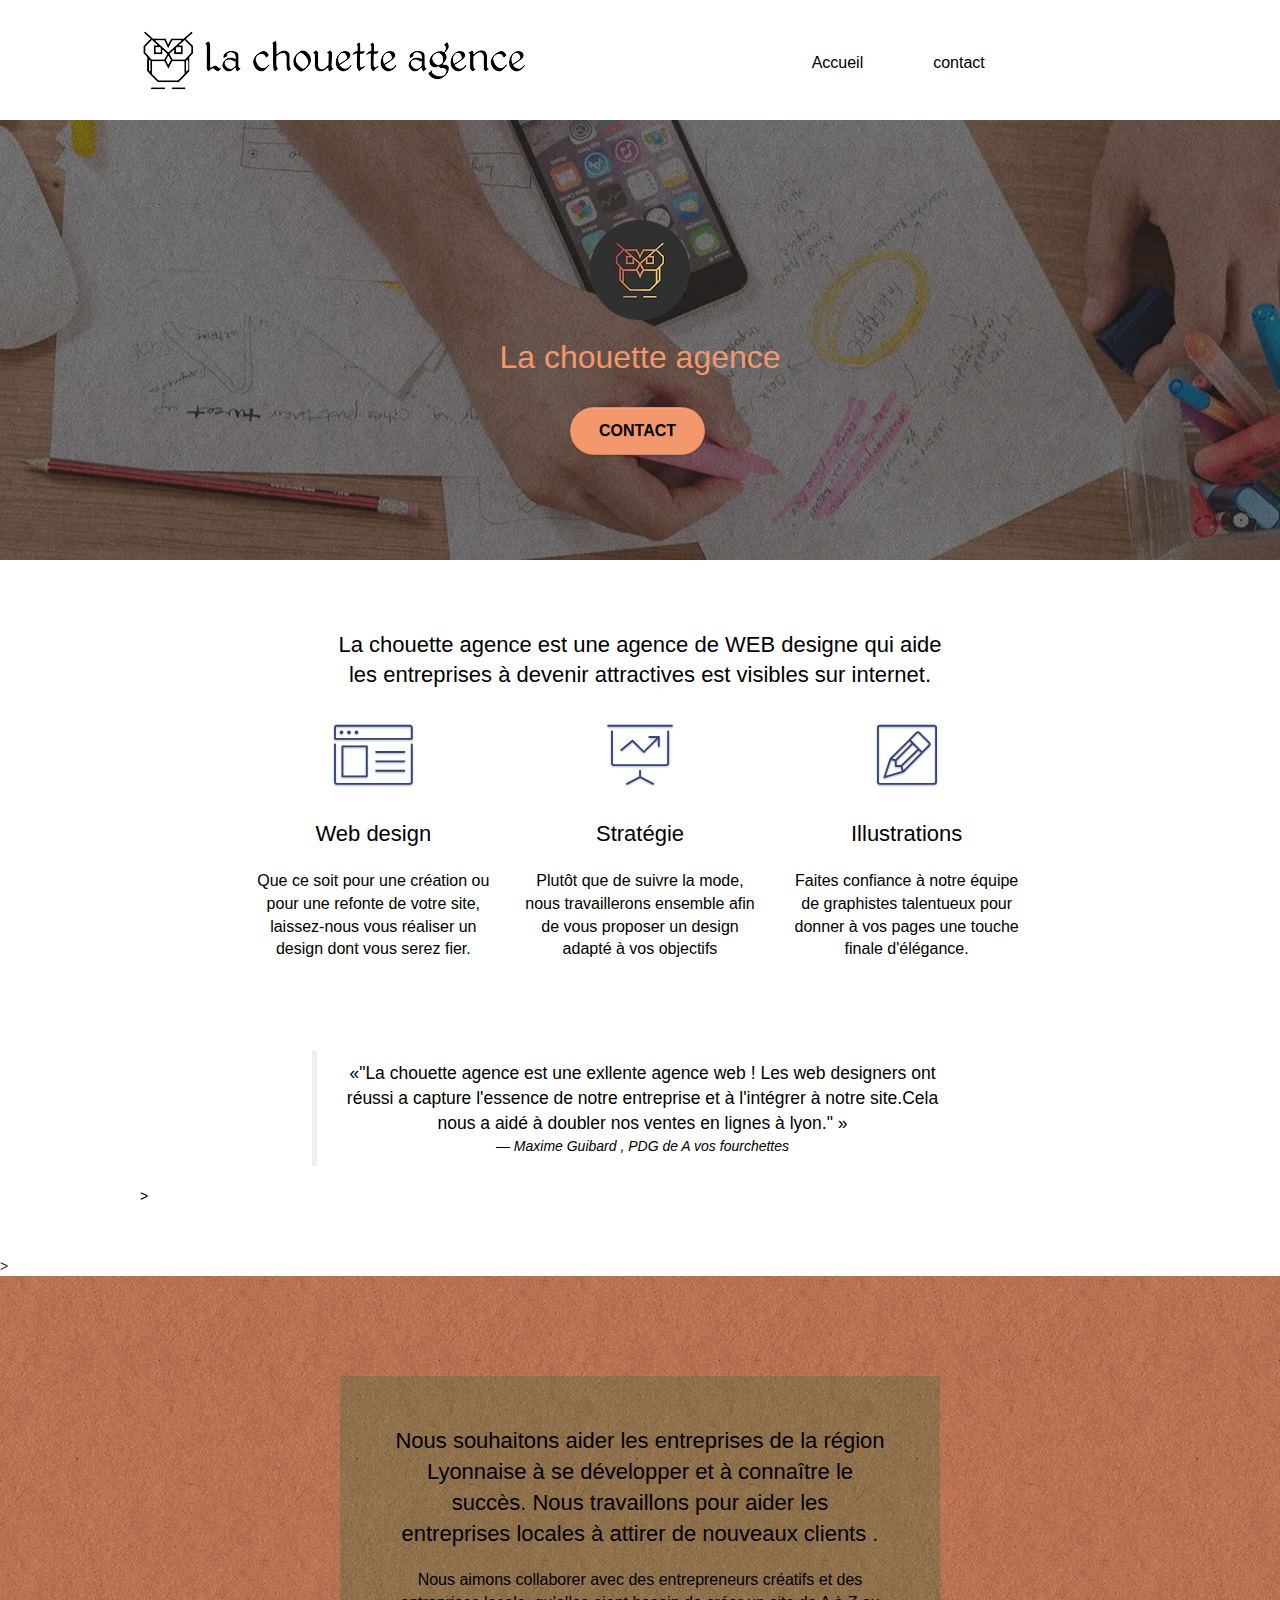
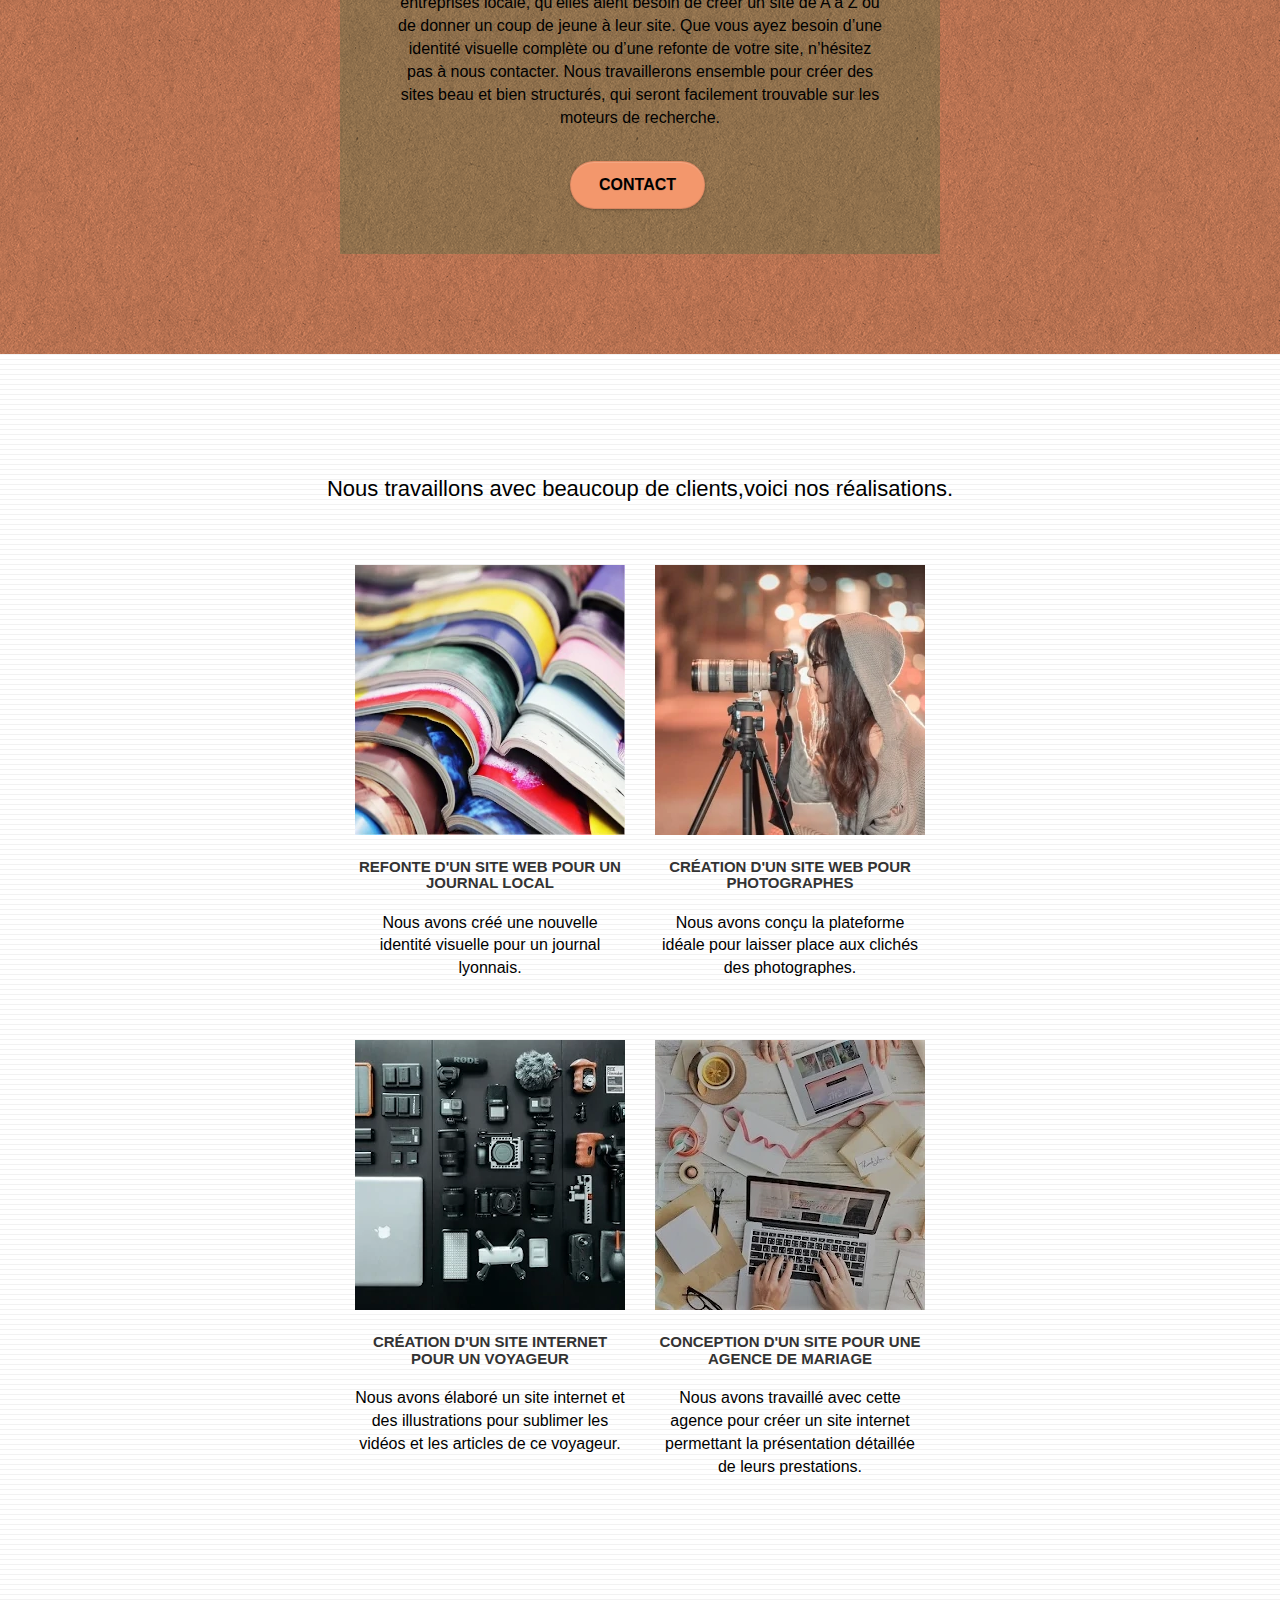
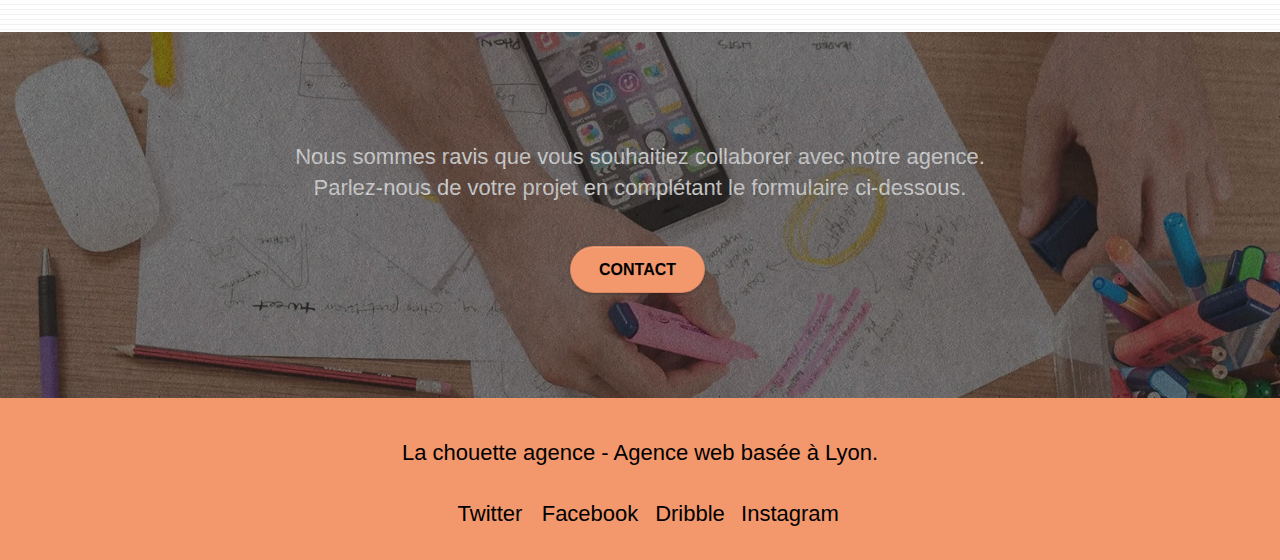
<file: index.html>
<!doctype html>
<html lang="fr">
<head>
    <meta charset="utf-8">
	<meta name="description" content="La chouette agence est une agence de web design qui aide les
	 entreprises à devenir visibles sur internet , et elle construit pour vous des sites internet modernes et dynamiques.">
	<meta name="viewport" content="width=device-width, initial-scale=1.0, viewport-fit=cover">

	<meta property="og:title" content="La chouette agence - Agence web à Lyon" />
	<meta property="og:type" content="website" />
	<meta property="og:url" content="https://nasrine-h.github.io/P4_Zouaoui_Nasrine/index.html"/>
	<meta property="og:site_name" content="La chouette agence - Agence web à Lyon"/>
	<meta property="og:description" content="la chouette" />
	<meta property="og:image" content="https://nasrine-h.github.io/P4_Zouaoui_Nasrine/img/la-chouette-agence.webp"/>


	<meta name="twitter:card" content="" />
	<meta name="twitter:title" content="La chouette agence - Agence web à Lyon"/>
	<meta name="twitter:url" content="https://nasrine-h.github.io/P4_Zouaoui_Nasrine/index.html"/>
	<meta name="twitter:description" content="la chouette" />
	<meta name="twitter:image" content="https://nasrine-h.github.io/P4_Zouaoui_Nasrine/img/la-chouette-agence.webp"  />
	<meta name="twitter:site" content="La chouette agence - Agence web à Lyon" />

	<meta name="twitter:image:src" content="La chouette agence - Agence web à Lyon" />
	<link rel="shortcut icon" type="image/png" href="favicon.jpg">
	<link rel="stylesheet" type="text/css" href="./css/bootstrap.css">
	<link rel="stylesheet" type="text/css" href="style.css">
	<link rel="stylesheet" href="https://pro.fontawesome.com/releases/v5.13.0/css/all.css" 
	        integrity="sha384-IIED/eyOkM6ihtOiQsX2zizxFBphgnv1zbe1bKA+njdFzkr6cDNy16jfIKWu4FNH" crossorigin="anonymous">
	<link rel="stylesheet" type="text/css" href="./css/et-line.css">
	
	
	<!-- Global site tag (gtag.js) - Google Analytics -->
<script async src="https://www.googletagmanager.com/gtag/js?id=UA-172936190-1"></script>
<script>
  window.dataLayer = window.dataLayer || [];
  function gtag(){dataLayer.push(arguments);}
  gtag('js', new Date());

  gtag('config', 'UA-172936190-1');
</script>

    
    <title> La chouette agence - Agence web à Lyon</title>

    
<!-- Analytics -->
 
<!-- Analytics END -->
    
</head>

<body>
<!-- Principal conteneur -->
<div class="page-container">
    
<!-- bloc-0 -->
<header class="bloc bgc-white l-bloc " id="bloc-0">
	<div class="container bloc-sm">

		<div class="navbar row">
			<div class="navbar-header">
				
				
				<a class="navbar-brand" href="index.html"><img src="img/la-chouette-agence.webp" alt="Dessin de chouette" title="Le logo de la chouette agence avec le nom de l'agence à droite"/></a>
				<button id="nav-toggle" type="button" class="ui-navbar-toggle navbar-toggle" data-toggle="collapse" data-target=".navbar-1">
					<span class="sr-only">Toggle navigation</span><span class="icon-bar"></span><span class="icon-bar"></span><span class="icon-bar"></span>
				</button>
			</div>
			<nav class="collapse navbar-collapse navbar-1 special-dropdown-nav">
				<ul class="site-navigation nav navbar-nav">
					<li>
						<a href="index.html">Accueil</a>
					</li>
					<li>
					</li>
					<li>
						<a href="contact.html">contact</a>
					</li>
				</ul>
			</nav>
		</div>
	</div>
</header>
<!-- bloc-0 END -->
<main class="page-conteneur">

<!-- bloc-1-presentation -->
<section class="bloc bgc-dark-slate-blue bg-banniere d-bloc bg-t-edge bloc-bg-texture texture-paper b-parallax" id="bloc-1-hero">
	<div class="container bloc-lg">
		<div class="row tight-width-whitespace">
			<div class="col-sm-12">
				<img src="img/logo.webp" class="center-block image-resize-mode" width="100" alt="Image ronde avec une chouette colorée d'un dégradé orange et jaune sur un fond gris foncé" title="Le logo de la choueock image-resize-mode"/>
				<h1 class="text-center hero-bloc-text tc-orange ">
					La chouette agence
				</h1>
				<div class="text-center">
					<a href="contact.html" class="btn btn-lg btn-clean btn-rd cta-hero btn-atomic-tangerine"
					 id="cta-hero">Contact</a>
				</div>
			</div>
		</div>
	</div>
</section>
<!-- bloc-1-presentation END -->

<!-- bloc-2-services -->
<section class="bloc bgc-white l-bloc" id="bloc-2-services">
	<div class="container bloc-md">
		<section class="row">
			<h2 class="col-sm-12 text-center">
				
					La chouette agence est une agence de WEB designe qui aide <br>les entreprises à devenir attractives est visibles sur internet.
			</h2>
			
			
		</section>
		<section  class="row voffset-lg med-width-whitespace">
			<article class="col-sm-4"> 
				<div class="text-center">
					<span class="et-icon-browser sm-shadow icon-dark-slate-blue icons icon-lg"></span>
				</div>
				<div class="mg-md text-center">
					<h2>Web design</h2>
				</div>
				<p class="text-center ">
					Que ce soit pour une création ou pour une refonte de votre site, laissez-nous vous réaliser un design dont vous serez fier.
				</p>
			</article>
			<article class="col-sm-4">
				<div class="text-center">
					<span class="et-icon-presentation sm-shadow icon-dark-slate-blue icons icon-lg"></span>
				</div>
				<div class="mg-md text-center">
				<h2>	Stratégie</h2>
				</div>
				<p class="text-center ">
					Plutôt que de suivre la mode, nous travaillerons ensemble afin de vous proposer un design adapté à vos objectifs<br>
				</p>
			</article>
			<article class="col-sm-4">
				<div class="text-center">
					<span class="et-icon-edit sm-shadow icon-dark-slate-blue icons icon-lg"></span>
				</div>
				<div class="mg-md text-center">
					<h2>Illustrations</h2>
				</div>
				<p class="text-center ">
					Faites confiance à notre équipe de graphistes talentueux pour donner à vos pages une touche finale d'élégance.
				</p>
				
			</article>
		</section>
		<section class="row voffset-lg voffset">
			<div class="col-xs-12 col-md-8 col-md-offset-2 text-center">
				<blockquote>
					
					<q>"La chouette agence est une exllente agence web ! Les web designers ont réussi a
		capture l'essence de notre
						  entreprise et à l'intégrer à notre site.Cela nous a aidé à doubler nos ventes en
		 lignes à lyon."
					</q>

				<footer><em>Maxime Guibard , PDG de A vos fourchettes </em></footer>
				</blockquote>


			</div>
		</section>>
	</div>
</section>>
<!-- bloc-2-services END -->

<!-- bloc-3-what-i-do -->
<section class="bloc tc-white bgc-atomic-tangerine bg-presentation d-bloc bloc-bg-texture texture-paper b-parallax" id="bloc-3-what-i-do">
	<div class="container bloc-lg">
		<div class="row tight-width-whitespace black-background">
			<div class="col-sm-12">
				<h2 class="mg-md text-center tc-black">
					Nous souhaitons aider les entreprises de la région Lyonnaise à se développer et à connaître le succès. Nous travaillons pour aider les entreprises locales à attirer de nouveaux clients .<br>
				</h2>
				<p class="text-center white">
					Nous aimons collaborer avec des entrepreneurs créatifs et des entreprises locale, qu’elles aient besoin de créer un site de A à Z ou de donner un coup de jeune à leur site. Que vous ayez besoin d’une identité visuelle complète ou d’une refonte de votre site, n’hésitez pas à nous contacter. Nous travaillerons ensemble pour créer des sites beau et bien structurés, qui seront facilement trouvable sur les moteurs de recherche.
				</p>
				<div class="text-center">
					<a href="contact.html" class="btn btn-lg  btn-clean btn-rd cta-hero btn-atomic-tangerine" >Contact</a>
				</div>
			</div>
		</div>
	</div>
</section>
<!-- bloc-3-what-i-do END -->

<!-- bloc-4-portfolio -->
<section class="bloc bgc-white bg-lines-h2-bg bg-repeat l-bloc" id="bloc-4-portfolio">
	<div class="container bloc-lg">
		<section class="row">
			<div class="col-sm-12 text-center">
				<h2>
					Nous travaillons avec beaucoup de clients,voici nos réalisations.
				</h2>
			</div>
		</section>
		<section class="row tight-width-whitespace portfolio-row">
			<article class="col-sm-6">
				<a href="#" data-lightbox="img/1.webp" data-gallery-id="gallery-1" data-caption="Refonte d'un site web pour un journal local" data-frame="snapshot-lb"><img src="img/1_mini.webp" alt="Photo de livres ouverts empilés" class="img-responsive portfolio-thumb" /></a>
				<h3 class="mg-md text-center">
					Refonte d'un site web pour un journal local
				</h3>
				<p class="text-center">
					Nous avons créé une nouvelle identité visuelle pour un journal lyonnais.
				</p>
			</article>
			<article class="col-sm-6">
				<a href="#" data-lightbox="img/2.webp" data-gallery-id="gallery-1" data-caption="Création d'un site web pour photographes" data-frame="snapshot-lb"><img src="img/2_mini.webp" class="img-responsive portfolio-thumb" alt="Photo de profil d'une femme en train de prendre une photo avec un appareil sur trépied" /></a>
				<h3 class="mg-md text-center">
					Création d'un site web pour photographes
				</h3>
				<p class="text-center">
					Nous avons conçu la plateforme idéale pour laisser place aux clichés des photographes.
				</p>
			</article>
		</section>
		<section class="row tight-width-whitespace portfolio-row">
			<article class="col-sm-6">
				<a href="#" data-lightbox="img/3.webp" data-gallery-id="gallery-1" data-caption="Création d'un site internet pour un voyageur" data-frame="snapshot-lb"><img src="img/3_mini.webp" class="img-responsive portfolio-thumb" alt="Photo prise d'en haut de plusieurs outils photo et vidéo de voyage"/></a>
				<h3 class="mg-md text-center">
					Création d'un site internet pour un voyageur
				</h3>
				<p class="text-center">
					Nous avons élaboré un site internet et des illustrations pour sublimer les vidéos et les articles de ce voyageur.
				</p>
			</article>
			<article class="col-sm-6">
				<a href="#" data-lightbox="img/4.webp" data-gallery-id="gallery-1" data-caption="Conception d'un site pour une agence de mariage" data-frame="snapshot-lb"><img src="img/4_mini.webp" class="img-responsive portfolio-thumb" alt="Photo prise d'en haut montrant un bureau avec 2 laptops et des mains" /></a>
				<h3 class="mg-md text-center">
					Conception d'un site pour une agence de mariage
				</h3>
				<p class="text-center">
					Nous avons travaillé avec cette agence pour créer un site internet permettant la présentation détaillée de leurs prestations.
				</p>
			</article>
		</section>
	</div>
</section>
<!-- bloc-4-portfolio END -->

<!-- bloc-5-cta -->
<section class="bloc bgc-dark-slate-blue bg-banniere d-bloc bloc-bg-texture texture-paper" id="bloc-5-cta">
	<div class="container bloc-lg">
		<div class="row">
			<h2 class="mg-md text-center tc-white">
				Nous sommes ravis que vous souhaitiez collaborer avec notre agence.<br>
							Parlez-nous de votre projet en complétant le formulaire ci-dessous.
			</h2>
			<div class="col-sm-12 text-center">
				<a href="contact.html" class="btn btn-atomic-tangerine btn-clean btn-rd btn-lg cta-hero">Contact</a>
			</div>
		</div>
	</div>
</section>
<!-- bloc-5-cta END -->

<!-- Footer - bloc-8 -->
<footer class="bloc bgc-atomic-tangerine d-bloc" id="bloc-8">
	<div class="container bloc-sm">
		<div class="row">
			<div class="col-sm-12">
				<h2 class="text-center white">
					La chouette agence - Agence web basée à Lyon.<br>
				</h2>
				<section class="row row-no-gutters social">
					<article class="col-sm-3">
						<div class="text-center">
							<a href="https://twitter.com/home" target="_blank" rel="noopener">
								<i class="fab fa-twitter icon-md"></i>
								<h2>Twitter</h2>
							</a>
						</div>
					</article>
					<article class="col-sm-3">
						<div class="text-center">
							<a href="https://www.facebook.com/" aria-label="lien vers notre compte facebook">
								<i class="fab fa-facebook-f icon-md"></i>
								<h2>Facebook</h2>
							</a>
						</div>
					</article>
					<article class="col-sm-3">
						<div class="text-center">
							<a href="https://dribbble.com/" target="_blank" rel="noopener">
								<i class="fab fa-dribbble icon-md"></i>
								<h2>Dribble</h2>
							</a>
						</div>
					</article>
					<article class="col-sm-3">
						<div class="text-center">
							<a href="https://www.instagram.com/" target="_blank" rel="noopener">
								<i class="fab fa-instagram icon-md"></i>
								<h2>Instagram</h2>
							</a>
						</div>
					</article>
				</section>
				
			</div>
		</div>
	</div>
</footer>
   <!-- Footer - bloc-8 END -->
</main>
</div>
<!-- Principal conteneur END -->
<script  src="./js/jquery-2.1.0.js"></script>
<script  src="./js/bootstrap.js"></script>
<script  src="./js/blocs.js"></script>
<script  src="./js/jquery.touchSwipe.js"></script>
<script  src="./js/gmaps.js"></script>   

</body>

	

</html>
</file>
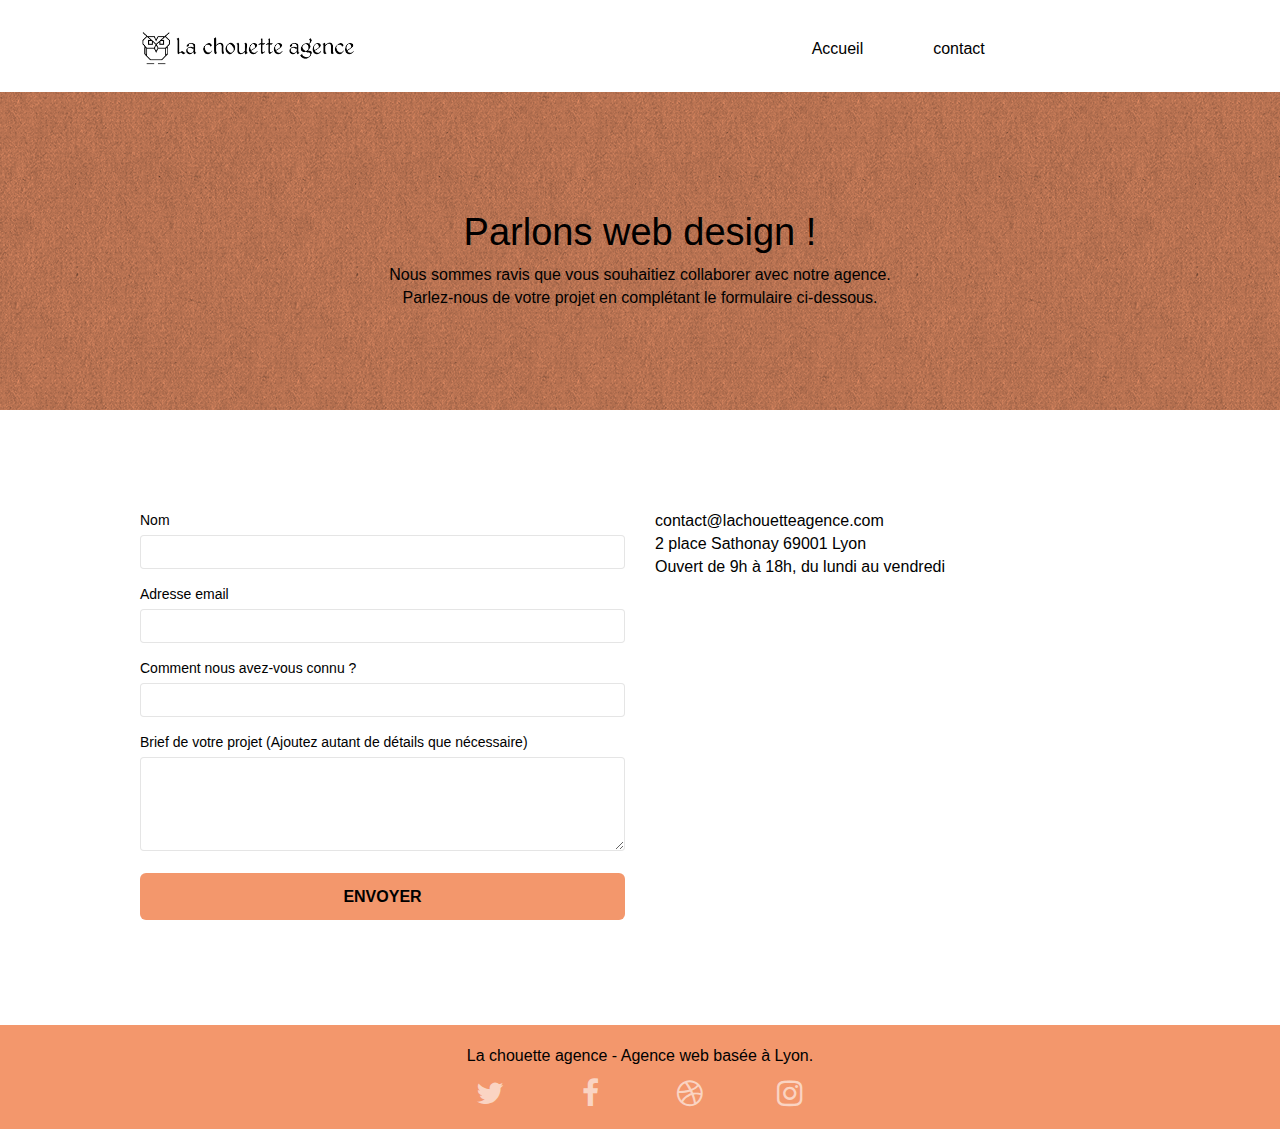
<file: contact.html>
<!doctype html>
<html lang="Default">
<head>
    <meta charset="utf-8">
    <meta name="keywords" content="">
    <meta name="description" content="">
    <meta name="viewport" content="width=device-width, initial-scale=1.0, viewport-fit=cover">
    <link rel="shortcut icon" type="image/png" href="favicon.jpg">
    
	<link rel="stylesheet" type="text/css" href="./css/bootstrap.css">
	<link rel="stylesheet" type="text/css" href="style.css">
	<link rel="stylesheet" type="text/css" href="./css/font-awesome.css">
	<link rel="stylesheet" type="text/css" href="./css/et-line.css">
	
    
    <title>contact</title>

    
<!-- Analytics -->
 
<!-- Analytics END -->
    
</head>
<body>
<!-- Principal conteneur -->
<div class="page-container">
    
<!-- bloc-0 -->
<div class="bloc bgc-white l-bloc " id="bloc-0">
	<div class="container bloc-sm">
		<nav class="navbar row">
			<div class="navbar-header">
				<a class="navbar-brand" href="index.html"><img src="img/la-chouette-agence.webp" alt="atlanta web design logo" height="40" /></a>
				<button id="nav-toggle" type="button" class="ui-navbar-toggle navbar-toggle" data-toggle="collapse" data-target=".navbar-1">
					<span class="sr-only">Toggle navigation</span><span class="icon-bar"></span><span class="icon-bar"></span><span class="icon-bar"></span>
				</button>
			</div>
			<div class="collapse navbar-collapse navbar-1 special-dropdown-nav">
				<ul class="site-navigation nav navbar-nav">
					<li>
						<a href="index.html">Accueil</a>
					</li>
					<li>
					</li>
					<li>
						<a href="contact.html">contact</a>
					</li>
				</ul>
			</div>
		</nav>
	</div>
</div>
<!-- bloc-0 END -->

<!-- bloc-6 -->
<div class="bloc bg-dots-bg bg-repeat bgc-atomic-tangerine d-bloc bloc-bg-texture texture-paper" id="bloc-6">
	<div class="container bloc-lg">
		<div class="row">
			<div class="col-sm-12">
				<h1 class="text-center hero-bloc-text tc-black">
					Parlons web design !
				</h1>
				<p class="text-center mg-lg tc-black tight-width-whitespace">
					Nous sommes ravis que vous souhaitiez collaborer avec notre agence.<br>
					Parlez-nous de votre projet en complétant le formulaire ci-dessous.
				</p>
			</div>
		</div>
	</div>
</div>
<!-- bloc-6 END -->

<!-- bloc-7 -->
<div class="bloc bgc-white l-bloc" id="bloc-7">
	<div class="container bloc-lg">
		<div class="row">
			<div class="col-sm-6">
				<form id="form_1" novalidate success-msg="Your message has been sent." fail-msg="Sorry it seems that our mail server is not responding, Sorry for the inconvenience!">
					<div class="form-group">
						<label for="name">
							Nom
						</label>
						<input name="name" id="name" class="form-control" required />
					</div>
					<div class="form-group">
						<label for="email">
							Adresse email
						</label>
						<input name="email" id="email" class="form-control" required />
					</div>
					<div class="form-group">
						<label for="connaissance">
							Comment nous avez-vous connu ?
						</label>
						<input name="connaissance" id="connaissance" class="form-control"  required  />
					</div>
					<div class="form-group">
						<label for="brief">
							Brief de votre projet (Ajoutez autant de détails que nécessaire)<br>
						</label><textarea name="brief" id="brief" class="form-control" rows="4" cols="50" required></textarea>
					</div> 
					<button class="bloc-button btn btn-lg btn-block cta-hero btn-atomic-tangerine" type="submit">
						Envoyer
					</button>
				</form>
			</div>
			<div class="col-sm-6">
				<p>
					contact@lachouetteagence.com<br>2 place Sathonay 69001 Lyon<br>Ouvert de 9h à 18h, du lundi au vendredi<br>
				</p>
			</div>
		</div>
	</div>
</div>
<!-- bloc-7 END -->

<!-- ScrollToTop Button -->
<a class="bloc-button btn btn-d scrollToTop" onclick="scrollToTarget('1')"><span class="fa fa-chevron-up"></span></a>
<!-- ScrollToTop Button END-->


<!-- Footer - bloc-8 -->
<div class="bloc bgc-atomic-tangerine d-bloc" id="bloc-8">
	<div class="container bloc-sm">
		<div class="row">
			<div class="col-sm-12">
				<p class="text-center white">
					La chouette agence - Agence web basée à Lyon.<br>
				</p>
				<div class="row row-no-gutters social">
					<div class="col-sm-3">
						<div class="text-center">
							<a class="social" href="https://twitter.com/home" target="_blank" rel="noopener"><span class="fa fa-twitter icon-md"></span></a>
						</div>
					</div>
					<div class="col-sm-3">
						<div class="text-center">
							<a class="social" href="https://www.facebook.com/" target="_blank" rel="noopener"><span class="fa fa-facebook icon-md"></span></a>
						</div>
					</div>
					<div class="col-sm-3">
						<div class="text-center">
							<a class="social" href="https://dribbble.com/" target="_blank" rel="noopener"><span class="fa fa-dribbble icon-md"></span></a>
						</div>
					</div>
					<div class="col-sm-3">
						<div class="text-center">
								<a class="social" href="https://www.instagram.com/" target="_blank" rel="noopener"><span class="fa fa-instagram icon-md"></span></a>
						</div>
					</div>
				</div>
			</div>
		</div>
	</div>
</div>
<!-- Footer - bloc-8 END -->

</div>
<!-- Principal conteneur END -->
    

</body>

<script src="./js/jquery-2.1.0.js"></script>
<script src="./js/bootstrap.js"></script>
<script src="./js/blocs.js"></script>
<script src="./js/jqBootstrapValidation.js"></script>
<script src="./js/formHandler.js"></script>

</html>
</file>
<file: style.css>
body{margin:0;padding:0;background:#fff;overflow-x:hidden;-webkit-font-smoothing:antialiased;-moz-osx-font-smoothing:grayscale}a,button{transition:all .3s ease-in-out;outline:0!important}a:hover{text-decoration:none;cursor:pointer}#page-loading-blocs-notifaction{position:fixed;top:0;bottom:0;width:100%;z-index:100000;background:#fff url(img/pageload-spinner.gif) no-repeat center center}.bloc{width:100%;clear:both;background:50% 50% no-repeat;padding:0 50px;-webkit-background-size:cover;-moz-background-size:cover;-o-background-size:cover;background-size:cover;position:relative}.bloc .container{padding-left:0;padding-right:0}.bloc-lg{padding:100px 50px}.bloc-md{padding:50px}.bloc-sm{padding:20px 50px}.bg-b-edge,.bg-bl-edge,.bg-br-edge,.bg-center,.bg-l-edge,.bg-r-edge,.bg-repeat,.bg-t-edge,.bg-tl-edge,.bg-tr-edge{-webkit-background-size:auto!important;-moz-background-size:auto!important;-o-background-size:auto!important;background-size:auto!important}.bg-repeat{background:repeat}.bg-t-edge{background:top no-repeat}.bloc-bg-texture::before{content:"";background-size:2px 2px;position:absolute;top:0;bottom:0;left:0;right:0}.texture-paper::before{background:url(img/texture-paper.webp);background-size:280px 280px}.b-parallax{background-attachment:fixed}.d-bloc{color:#000}.d-bloc button:hover{color:rgba(255,255,255,.9)}.d-bloc .icon-round,.d-bloc .icon-rounded,.d-bloc .icon-semi-rounded-a,.d-bloc .icon-semi-rounded-b,.d-bloc .icon-square{border-color:rgba(255,255,255,.9)}.d-bloc .divider-h span{border-color:rgba(255,255,255,.2)}.d-bloc .a-btn,.d-bloc .navbar a,.d-bloc .navbar-brand,.d-bloc a .icon-lg,.d-bloc a .icon-md,.d-bloc a .icon-sm,.d-bloc a .icon-xl,.d-bloc h1 a,.d-bloc h2 a,.d-bloc h3 a,.d-bloc h4 a,.d-bloc h5 a,.d-bloc h6 a,.d-bloc p a{color:rgba(255,255,255,.6)}.d-bloc .a-btn:hover,.d-bloc .navbar a:hover,.d-bloc .navbar-brand:hover,.d-bloc a:hover .icon-lg,.d-bloc a:hover .icon-md,.d-bloc a:hover .icon-sm,.d-bloc a:hover .icon-xl,.d-bloc h1 a:hover,.d-bloc h2 a:hover,.d-bloc h3 a:hover,.d-bloc h4 a:hover,.d-bloc h5 a:hover,.d-bloc h6 a:hover,.d-bloc p a:hover{color:#fff}.d-bloc .navbar-toggle .icon-bar{background:#fff}.d-bloc .btn-wire,.d-bloc .btn-wire:hover{color:#fff;border-color:#fff}.d-bloc .panel{color:rgba(0,0,0,.5)}.d-bloc .panel button:hover{color:rgba(0,0,0,.7)}.d-bloc .panel icon{border-color:rgba(0,0,0,.7)}.d-bloc .panel .divider-h span{border-color:rgba(0,0,0,.1)}.d-bloc .panel .a-btn{color:rgba(0,0,0,.6)}.d-bloc .panel .a-btn:hover{color:#000}.d-bloc .panel .btn-wire,.d-bloc .panel .btn-wire:hover{color:rgba(0,0,0,.7);border-color:rgba(0,0,0,.3)}.d-bloc .panel,.l-bloc{color:#000}.d-bloc .panel button:hover,.l-bloc button:hover{color:rgba(0,0,0,.7)}.l-bloc .icon-round,.l-bloc .icon-rounded,.l-bloc .icon-semi-rounded-a,.l-bloc .icon-semi-rounded-b,.l-bloc .icon-square{border-color:rgba(0,0,0,.7)}.d-bloc .panel .divider-h span,.l-bloc .divider-h span{border-color:rgba(0,0,0,.1)}.d-bloc .panel .a-btn,.l-bloc .a-btn,.l-bloc .navbar a,.l-bloc .navbar-brand,.l-bloc a .icon-lg,.l-bloc a .icon-md,.l-bloc a .icon-sm,.l-bloc a .icon-xl,.l-bloc h1 a,.l-bloc h2 a,.l-bloc h3 a,.l-bloc h4 a,.l-bloc h5 a,.l-bloc h6 a,.l-bloc p a{color:rgba(0,0,0,.6)}.d-bloc .panel .a-btn:hover,.l-bloc .a-btn:hover,.l-bloc .navbar a:hover,.l-bloc .navbar-brand:hover,.l-bloc a:hover .icon-lg,.l-bloc a:hover .icon-md,.l-bloc a:hover .icon-sm,.l-bloc a:hover .icon-xl,.l-bloc h1 a:hover,.l-bloc h2 a:hover,.l-bloc h3 a:hover,.l-bloc h4 a:hover,.l-bloc h5 a:hover,.l-bloc h6 a:hover,.l-bloc p a:hover{color:#000}.l-bloc .navbar-toggle .icon-bar{color:rgba(0,0,0,.6)}.d-bloc .panel .btn-wire,.d-bloc .panel .btn-wire:hover,.l-bloc .btn-wire,.l-bloc .btn-wire:hover{color:rgba(0,0,0,.7);border-color:rgba(0,0,0,.3)}.voffset{margin-top:30px}.voffset-lg{margin-top:80px}.row-no-gutters{margin-right:0;margin-left:0}.row.row-no-gutters>[class*=" col-"],.row.row-no-gutters>[class^=col-]{padding-right:0;padding-left:0}#bloc-1-hero h1{font-size:32px}.navbar{margin-bottom:0;z-index:1}.navbar-brand{height:auto;padding:3px 15px;font-size:25px;font-weight:400;font-weight:600;line-height:44px}.navbar-brand img{max-height:200px;margin:0 5px 0 0;display:inline}.navbar-brand img[src$=svg]{min-width:100px}.nav-center .navbar-brand img{margin:0}.navbar .nav{padding-top:2px;margin-right:0;float:left;z-index:1;display:flex;justify-content:space-between}.nav>li{float:left;margin-top:4px;margin-left:20px;font-size:16px}.navbar-nav .open .dropdown-menu>li>a{text-align:inherit}.nav>li a:focus,.nav>li a:hover{background:0 0}.navbar-toggle{margin:10px 10px 0 0;border:0}.navbar-toggle:hover{background:0 0!important}.navbar-toggle .icon-bar{background-color:rgba(0,0,0,.5);width:26px}.nav-invert .navbar .nav{float:left}.nav-invert .navbar-brand,.nav-invert .navbar-header{float:right;position:relative;z-index:2}@media (min-width:768px){.site-navigation{position:absolute;top:50%;right:15%;transform:translate(0,-50%);-webkit-transform:translateY(-50%)}.nav>li .dropdown-menu a,.nav>li .dropdown-menu a:hover{color:#484848}.nav-invert .site-navigation{left:0;right:0}.nav-center{text-align:center}.nav-center .navbar-header{width:100%}.nav-center .nav>li,.nav-center .navbar-brand,.nav-center .navbar-header{float:none;display:inline-block}.nav-center .site-navigation{position:relative;width:100%;right:0;margin-right:0;margin-top:20px}.nav-center.mini-nav .navbar-toggle{float:none;margin:10px auto 0}}.nav>li>.dropdown a{background:0 0!important;display:block;padding:14px 15px}nav .caret{margin:0 5px}.dropdown-menu .dropdown-menu{top:-8px;left:100%}.dropdown-menu .dropmenu-flow-right{top:100%;left:0;margin-left:-1px;border-top-left-radius:0;border-top-right-radius:0}.dropdown-menu .dropdown span{border:4px solid #000;border-top-color:transparent;border-right-color:transparent;border-bottom-color:transparent;margin:6px -5px 0 0!important;float:right}.mg-md{margin-top:10px;margin-bottom:20px}.mg-lg{margin-top:10px;margin-bottom:40px}.btn{margin:0 5px 5px 0}.btn.pull-right{margin:0 0 5px 5px}.btn-d,.btn-d:focus,.btn-d:hover{color:#fff;background:rgba(0,0,0,.3)}button{outline:0!important}.btn-rd{border-radius:40px}.btn-clean{border:1px solid rgba(0,0,0,.08);border-bottom-color:rgba(0,0,0,.1);text-shadow:0 1px 0 rgba(0,0,1,.1);box-shadow:0 1px 3px rgba(0,0,1,.25),inset 0 1px 0 0 rgba(255,255,255,.15)}.icon-md{font-size:30px!important}.icon-lg{font-size:60px!important}.sm-shadow{text-shadow:0 1px 2px rgba(0,0,0,.3)}.panel-sq,.panel-sq .panel-footer,.panel-sq .panel-heading{border-radius:0}.panel-rd{border-radius:30px}.panel-rd .panel-heading{border-radius:29px 29px 0 0}.panel-rd .panel-footer{border-radius:0 0 29px 29px}.form-control{border-color:rgba(0,0,0,.1);box-shadow:none}.scrollToTop{width:40px;height:40px;position:fixed;bottom:20px;right:20px;opacity:0;z-index:500;transition:all .3s ease-in-out}.scrollToTop span{margin-top:6px}.showScrollTop{font-size:14px;opacity:1}a[data-lightbox]{position:relative;display:block;text-align:center}a[data-lightbox]:hover::before{content:"+";font-family:HelveticaNeue-Light,"Helvetica Neue Light","Helvetica Neue",Helvetica,Arial;font-size:32px;width:50px;height:50px;margin-left:-25px;border-radius:50%;background:rgba(0,0,0,.6);color:#fff;font-weight:100;z-index:1;position:absolute;top:50%;transform:translateY(-50%);-webkit-transform:translateY(-50%)}a[data-lightbox]:hover img{opacity:.6;-webkit-animation-fill-mode:none;animation-fill-mode:none}#lightbox-modal{display:flex;align-items:center}#lightbox-modal .modal-dialog{width:90%;max-width:900px;margin:0 auto 0}#lightbox-modal .modal-dialog img{max-height:90vh;margin:0 auto}.lightbox-caption{padding:20px;color:#fff;background:rgba(0,0,0,.5);position:absolute;left:15px;right:15px;bottom:5px}.close-lightbox{color:#fff;font-size:30px;position:absolute;top:20px;right:20px;z-index:20;background:rgba(0,0,0,.5);border:none;line-height:30px;padding:0 9px 5px;opacity:.3}.close-lightbox:hover,.next-lightbox:hover,.prev-lightbox:hover{opacity:1;color:#fff}.next-lightbox,.prev-lightbox{font-size:20px;color:rgba(255,255,255,.9);background:rgba(0,0,0,.5);transition:all .2s ease-in-out;position:absolute;top:45%;z-index:1;opacity:.4}.next-lightbox{padding:6px 8px 1px 13px;right:25px}.prev-lightbox{padding:6px 13px 1px 10px;left:25px}.snapshot-lb .modal-body{padding-bottom:45px}.snapshot-lb .lightbox-caption{padding:0;color:rgba(0,0,0,.5);background:0 0}.btn,a,h1,h2,h3,h4,h5,h6,label,p{font-family:helvetica;font-weight:400;color:#000!important}.container{max-width:1000px}.hero-bloc-text{font-size:38px}.hero-bloc-text-sub{font-size:36px}.statement-bloc-text{line-height:26px;font-style:italic;font-size:20px;text-align:center;font-weight:lighter;max-width:520px;margin:auto auto auto auto}p{font-size:16px}.tight-width-whitespace{max-width:600px;margin:auto auto auto auto}.h1{font-size:20px;font-family:"Open Sans"}.cta-hero{margin-top:22px;color:#fff!important;text-transform:uppercase;padding:12px 28px 12px 28px;font-size:16px;font-weight:700}.social{max-width:400px;margin:auto auto auto auto}h2{font-size:22px;line-height:1.4em}h3{font-size:15px;text-transform:uppercase;font-weight:700;color:#333!important}.med-width-whitespace{max-width:800px;margin:auto auto auto auto;box-shadow:0 0 0 #000}h1{color:#333!important}h4{color:#333!important}.icons{margin-bottom:14px;margin-top:24px}.white{color:#000!important}.portfolio-thumb{margin-bottom:24px}.portfolio-row{margin-bottom:44px;margin-top:50px}.avatar{box-shadow:0 4px 9px rgba(0,0,0,.3)}.black-background{background-color:rgba(165,147,99,.7);padding:40px 40px 40px 40px}.bold-link{font-weight:900;text-decoration:underline!important}.bgc-white{background-color:#fff}.bgc-dark-slate-blue{background-color:#364577}.bgc-atomic-tangerine{background-color:#f3976c}.tc-white{color:#fff!important}.tc-black{color:#000!important}.tc-orange{color:#f3976c!important}.btn-atomic-tangerine{background:#f3976c;color:#000!important}.btn-atomic-tangerine:hover{background:#c27956!important;color:#fff!important}.ltc-white{color:#f3976c!important}.ltc-white:hover{color:#ccc!important}.ltc-atomic-tangerine{color:#f3976c!important}.ltc-atomic-tangerine:hover{color:#c27956!important}.icon-dark-slate-blue{color:#364577!important;border-color:#364577!important}.bg-dots-bg{background-image:url(img/dots-bg.webp)}.bg-lines-h2-bg{background-image:url(img/lines-h2-bg.webp)}.bg-banniere{background-image:url(img/la-chouette-agence-banniere.webp)}.bg-presentation{background-image:url(img/image-de-presentation.webp)}@media (max-width:1024px){.bloc{padding-left:20px;padding-right:20px}.bloc-tile-2.full-width-bloc .container,.bloc-tile-3.full-width-bloc .container,.bloc-tile-4.full-width-bloc .container,.bloc.full-width-bloc{padding-left:0;padding-right:0}}@media (max-width:992px) and (min-width:768px){.navbar .nav{max-width:80%}.nav-center.navbar .nav{max-width:100%}}@media only screen and (min-width:768px) and (max-width:1024px) and (orientation:landscape){.b-parallax{background-attachment:scroll}}@media only screen and (min-width:1024px) and (max-width:1366px) and (-webkit-min-device-pixel-ratio:1.5){.b-parallax{background-attachment:scroll}}@media (max-width:991px){.container{width:100%}.b-parallax{background-attachment:scroll}#hero-bloc,.page-container{overflow-x:hidden;position:relative}.bloc{padding-left:1px;padding-right:1px}.bloc-group,.bloc-group .bloc{display:block;width:100%}.bloc-fill-screen .fill-bloc-bottom-edge,.bloc-fill-screen .fill-bloc-top-edge{padding:0 20px;padding-left:1px;padding-right:1px}}@media (max-width:767px){.page-container{overflow-x:hidden;position:relative}#disqus_thread,h1,h2,h3,h4,h5,h6,p{padding-left:10px!important;padding-right:10px!important}.b-parallax{background-attachment:scroll}.navbar .nav{padding-top:0;border-top:1px solid rgba(0,0,0,.2);float:none!important}.navbar.row{margin-left:0;margin-right:0}.site-navigation{position:inherit;transform:none;-webkit-transform:none;-ms-transform:none}.nav>li{margin-top:0;border-bottom:1px solid rgba(0,0,0,.1);background:rgba(0,0,0,.05);text-align:left;padding-left:15px;width:100%}.nav>li:hover{background:rgba(0,0,0,.08)}.dropdown .dropdown a .caret{float:none;margin:5px 0 0 10px!important;border:4px solid #000;border-bottom-color:transparent;border-right-color:transparent;border-left-color:transparent}#hero-bloc .navbar .nav{background:rgba(0,0,0,.8)}#hero-bloc .navbar .nav a{color:rgba(255,255,255,.6)}.hero{padding:50px 0}.hero-nav{left:-1px;right:-1px}.navbar-collapse{padding:0;overflow-x:hidden;-webkit-box-shadow:none;box-shadow:none}.navbar-brand img{max-height:40px;width:auto}.nav-invert .navbar-header{float:none;width:100%}.nav-invert .navbar-toggle{float:left;margin-left:10px}.bloc{padding-left:0;padding-right:0}.bloc-lg,.bloc-xl,.bloc-xxl{padding:40px 0}.bloc-md,.bloc-sm{padding-left:0;padding-right:0}.bloc-fill-screen .fill-bloc-bottom-edge,.bloc-fill-screen .fill-bloc-top-edge,.bloc-tile-2 .container,.bloc-tile-3 .container,.bloc-tile-4 .container{padding-left:0;padding-right:0}.a-block{padding:0 10px}.btn-dwn{display:none}.voffset{margin-top:5px}.voffset-md{margin-top:20px}.voffset-lg{margin-top:30px}form{padding:5px}.close-lightbox{display:inline-block}.blocsapp-device-iphone5{background-size:216px 425px;padding-top:60px;width:216px;height:425px}.blocsapp-device-iphone5 img{width:180px;height:320px}}@media (max-width:400px){.bloc{padding-left:0;padding-right:0}}@media (max-width:767px){.bloc-mob-center-text{text-align:center}}
</file>
<file: css/et-line.css>
@font-face{font-family:et-line;src:url(../fonts/et-line.eot);src:url(../fonts/et-line.eot?#iefix) format('embedded-opentype'),url(../fonts/et-line.woff) format('woff'),url(../fonts/et-line.ttf) format('truetype'),url(../fonts/et-line.svg#et-line) format('svg');font-weight:400;font-style:normal}.et-icon-adjustments,.et-icon-alarmclock,.et-icon-anchor,.et-icon-aperture,.et-icon-attachment,.et-icon-bargraph,.et-icon-basket,.et-icon-beaker,.et-icon-bike,.et-icon-book-open,.et-icon-briefcase,.et-icon-browser,.et-icon-calendar,.et-icon-camera,.et-icon-caution,.et-icon-chat,.et-icon-circle-compass,.et-icon-clipboard,.et-icon-clock,.et-icon-cloud,.et-icon-compass,.et-icon-desktop,.et-icon-dial,.et-icon-document,.et-icon-documents,.et-icon-download,.et-icon-dribbble,.et-icon-edit,.et-icon-envelope,.et-icon-expand,.et-icon-facebook,.et-icon-flag,.et-icon-focus,.et-icon-gears,.et-icon-genius,.et-icon-gift,.et-icon-global,.et-icon-globe,.et-icon-googleplus,.et-icon-grid,.et-icon-happy,.et-icon-hazardous,.et-icon-heart,.et-icon-hotairballoon,.et-icon-hourglass,.et-icon-key,.et-icon-laptop,.et-icon-layers,.et-icon-lifesaver,.et-icon-lightbulb,.et-icon-linegraph,.et-icon-linkedin,.et-icon-lock,.et-icon-magnifying-glass,.et-icon-map,.et-icon-map-pin,.et-icon-megaphone,.et-icon-mic,.et-icon-mobile,.et-icon-newspaper,.et-icon-notebook,.et-icon-paintbrush,.et-icon-paperclip,.et-icon-pencil,.et-icon-phone,.et-icon-picture,.et-icon-pictures,.et-icon-piechart,.et-icon-presentation,.et-icon-pricetags,.et-icon-printer,.et-icon-profile-female,.et-icon-profile-male,.et-icon-puzzle,.et-icon-quote,.et-icon-recycle,.et-icon-refresh,.et-icon-ribbon,.et-icon-rss,.et-icon-sad,.et-icon-scissors,.et-icon-scope,.et-icon-search,.et-icon-shield,.et-icon-speedometer,.et-icon-strategy,.et-icon-streetsign,.et-icon-tablet,.et-icon-target,.et-icon-telescope,.et-icon-toolbox,.et-icon-tools,.et-icon-tools-2,.et-icon-trophy,.et-icon-tumblr,.et-icon-twitter,.et-icon-upload,.et-icon-video,.et-icon-wallet,.et-icon-wine{font-family:et-line;speak:none;font-style:normal;font-weight:400;font-variant:normal;text-transform:none;line-height:1;-webkit-font-smoothing:antialiased;-moz-osx-font-smoothing:grayscale;display:inline-block}.et-icon-mobile:before{content:"\e000"}.et-icon-laptop:before{content:"\e001"}.et-icon-desktop:before{content:"\e002"}.et-icon-tablet:before{content:"\e003"}.et-icon-phone:before{content:"\e004"}.et-icon-document:before{content:"\e005"}.et-icon-documents:before{content:"\e006"}.et-icon-search:before{content:"\e007"}.et-icon-clipboard:before{content:"\e008"}.et-icon-newspaper:before{content:"\e009"}.et-icon-notebook:before{content:"\e00a"}.et-icon-book-open:before{content:"\e00b"}.et-icon-browser:before{content:"\e00c"}.et-icon-calendar:before{content:"\e00d"}.et-icon-presentation:before{content:"\e00e"}.et-icon-picture:before{content:"\e00f"}.et-icon-pictures:before{content:"\e010"}.et-icon-video:before{content:"\e011"}.et-icon-camera:before{content:"\e012"}.et-icon-printer:before{content:"\e013"}.et-icon-toolbox:before{content:"\e014"}.et-icon-briefcase:before{content:"\e015"}.et-icon-wallet:before{content:"\e016"}.et-icon-gift:before{content:"\e017"}.et-icon-bargraph:before{content:"\e018"}.et-icon-grid:before{content:"\e019"}.et-icon-expand:before{content:"\e01a"}.et-icon-focus:before{content:"\e01b"}.et-icon-edit:before{content:"\e01c"}.et-icon-adjustments:before{content:"\e01d"}.et-icon-ribbon:before{content:"\e01e"}.et-icon-hourglass:before{content:"\e01f"}.et-icon-lock:before{content:"\e020"}.et-icon-megaphone:before{content:"\e021"}.et-icon-shield:before{content:"\e022"}.et-icon-trophy:before{content:"\e023"}.et-icon-flag:before{content:"\e024"}.et-icon-map:before{content:"\e025"}.et-icon-puzzle:before{content:"\e026"}.et-icon-basket:before{content:"\e027"}.et-icon-envelope:before{content:"\e028"}.et-icon-streetsign:before{content:"\e029"}.et-icon-telescope:before{content:"\e02a"}.et-icon-gears:before{content:"\e02b"}.et-icon-key:before{content:"\e02c"}.et-icon-paperclip:before{content:"\e02d"}.et-icon-attachment:before{content:"\e02e"}.et-icon-pricetags:before{content:"\e02f"}.et-icon-lightbulb:before{content:"\e030"}.et-icon-layers:before{content:"\e031"}.et-icon-pencil:before{content:"\e032"}.et-icon-tools:before{content:"\e033"}.et-icon-tools-2:before{content:"\e034"}.et-icon-scissors:before{content:"\e035"}.et-icon-paintbrush:before{content:"\e036"}.et-icon-magnifying-glass:before{content:"\e037"}.et-icon-circle-compass:before{content:"\e038"}.et-icon-linegraph:before{content:"\e039"}.et-icon-mic:before{content:"\e03a"}.et-icon-strategy:before{content:"\e03b"}.et-icon-beaker:before{content:"\e03c"}.et-icon-caution:before{content:"\e03d"}.et-icon-recycle:before{content:"\e03e"}.et-icon-anchor:before{content:"\e03f"}.et-icon-profile-male:before{content:"\e040"}.et-icon-profile-female:before{content:"\e041"}.et-icon-bike:before{content:"\e042"}.et-icon-wine:before{content:"\e043"}.et-icon-hotairballoon:before{content:"\e044"}.et-icon-globe:before{content:"\e045"}.et-icon-genius:before{content:"\e046"}.et-icon-map-pin:before{content:"\e047"}.et-icon-dial:before{content:"\e048"}.et-icon-chat:before{content:"\e049"}.et-icon-heart:before{content:"\e04a"}.et-icon-cloud:before{content:"\e04b"}.et-icon-upload:before{content:"\e04c"}.et-icon-download:before{content:"\e04d"}.et-icon-target:before{content:"\e04e"}.et-icon-hazardous:before{content:"\e04f"}.et-icon-piechart:before{content:"\e050"}.et-icon-speedometer:before{content:"\e051"}.et-icon-global:before{content:"\e052"}.et-icon-compass:before{content:"\e053"}.et-icon-lifesaver:before{content:"\e054"}.et-icon-clock:before{content:"\e055"}.et-icon-aperture:before{content:"\e056"}.et-icon-quote:before{content:"\e057"}.et-icon-scope:before{content:"\e058"}.et-icon-alarmclock:before{content:"\e059"}.et-icon-refresh:before{content:"\e05a"}.et-icon-happy:before{content:"\e05b"}.et-icon-sad:before{content:"\e05c"}.et-icon-facebook:before{content:"\e05d"}.et-icon-twitter:before{content:"\e05e"}.et-icon-googleplus:before{content:"\e05f"}.et-icon-rss:before{content:"\e060"}.et-icon-tumblr:before{content:"\e061"}.et-icon-linkedin:before{content:"\e062"}.et-icon-dribbble:before{content:"\e063"}
</file>
